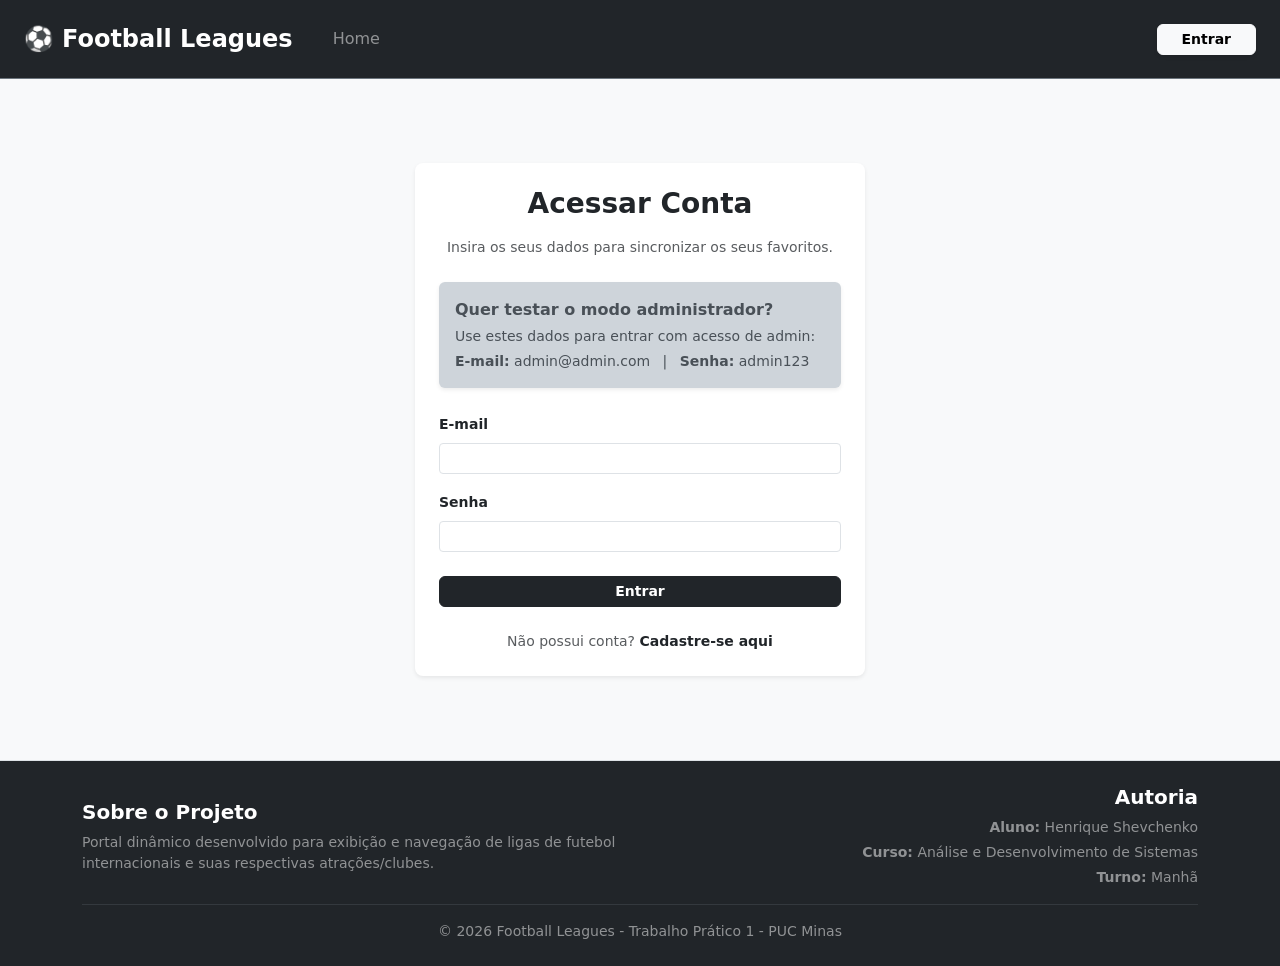
<file: public/cadastro_itens.html>
<!DOCTYPE html>
<html lang="pt-br">

<head>
    <meta charset="UTF-8">
    <meta name="viewport" content="width=device-width, initial-scale=1.0">
    <title>Football Leagues - Cadastro de Itens</title>

    <link href="https://cdn.jsdelivr.net/npm/bootstrap@5.3.3/dist/css/bootstrap.min.css" rel="stylesheet">
    <link rel="stylesheet" href="index.css">
</head>

<body class="bg-light">

    <nav class="navbar navbar-expand-lg bg-dark border-bottom border-secondary mb-4 py-3" data-bs-theme="dark">
        <div class="container-fluid px-4">
            <a class="navbar-brand fw-bold fs-4 d-flex align-items-center" href="index.html">
                <span class="me-2">⚽</span> Football Leagues
            </a>

            <button class="navbar-toggler" type="button" data-bs-toggle="collapse" data-bs-target="#navbarTogglerMain"
                aria-controls="navbarTogglerMain" aria-expanded="false" aria-label="Toggle navigation">
                <span class="navbar-toggler-icon"></span>
            </button>

            <div class="collapse navbar-collapse" id="navbarTogglerMain">
                <ul class="navbar-nav me-auto mb-2 mb-lg-0 ms-2">
                    <li class="nav-item">
                        <a class="nav-link text-white-50 px-3" href="index.html">Home</a>
                    </li>
                    <li class="nav-item">
                        <a class="nav-link text-white-50" href="favoritos.html">Favoritos</a>
                    </li>
                    <li class="nav-item">
                        <a class="nav-link" id="link-gerenciar" href="cadastro_itens.html"
                            style="display: none;">Gerenciar Ligas</a>
                    </li>
                </ul>

                <div id="marcador-autenticacao" class="d-flex align-items-center gap-3"></div>
            </div>
        </div>
    </nav>

    <main class="container my-5" style="min-height: 70vh;">
        <div class="d-flex justify-content-between align-items-center mb-4">
            <h2 class="fw-bold m-0">Gerenciar Ligas (CRUD)</h2>
            <button class="btn btn-success rounded-2" data-bs-toggle="modal" data-bs-target="#ligaModal"
                id="btn-nova-liga">
                + Nova Liga
            </button>
        </div>

        <div class="table-responsive bg-white shadow-sm rounded-3 p-3">
            <table class="table table-hover align-middle m-0">
                <thead class="table-dark">
                    <tr>
                        <th>ID</th>
                        <th>Imagem</th>
                        <th>Nome</th>
                        <th>Descrição</th>
                        <th>Destaque</th>
                        <th class="text-center">Ações</th>
                    </tr>
                </thead>
                <tbody id="tabela-ligas-body">
                </tbody>
            </table>
        </div>
    </main>

    <div class="modal fade" id="ligaModal" tabindex="-1" aria-labelledby="ligaModalLabel" aria-hidden="true">
        <div class="modal-dialog">
            <div class="modal-content">
                <div class="modal-header bg-dark text-light">
                    <h5 class="modal-title fw-bold" id="ligaModalLabel">Salvar Liga</h5>
                    <button type="button" class="btn-close btn-close-white" data-bs-dismiss="modal"
                        aria-label="Close"></button>
                </div>
                <div class="modal-body">
                    <form id="form-liga">
                        <input type="hidden" id="liga-id-form">

                        <div class="mb-3">
                            <label for="liga-nome" class="form-label fw-semibold">Nome da Liga</label>
                            <input type="text" class="form-control" id="liga-nome" required>
                        </div>
                        <div class="mb-3">
                            <label for="liga-descricao" class="form-label fw-semibold">Descrição Curta</label>
                            <textarea class="form-control" id="liga-descricao" rows="2" required></textarea>
                        </div>
                        <div class="mb-3">
                            <label for="liga-detalhes" class="form-label fw-semibold">Contexto Histórico /
                                Detalhes</label>
                            <textarea class="form-control" id="liga-detalhes" rows="3" required></textarea>
                        </div>
                        <div class="mb-3">
                            <label for="liga-imagem" class="form-label fw-semibold">Caminho da Imagem</label>
                            <input type="text" class="form-control" id="liga-imagem"
                                placeholder="ex: imgsLigas/PremierLeague.jpg" required>
                        </div>
                        <div class="form-check form-switch mb-3">
                            <input class="form-check-input" type="checkbox" id="liga-destaque">
                            <label class="form-check-label fw-semibold" for="liga-destaque">Item em Destaque
                                (Carrossel)</label>
                        </div>
                        <div class="text-end">
                            <button type="button" class="btn btn-secondary btn-sm"
                                data-bs-dismiss="modal">Cancelar</button>
                            <button type="submit" class="btn btn-primary btn-sm">Salvar Liga</button>
                        </div>
                    </form>
                </div>
            </div>
        </div>
    </div>

    <footer class="bg-dark text-light py-4 mt-5 border-top">
        <div class="container">
            <div class="row align-items-center text-center text-md-start">
                <div class="col-md-6 mb-3 mb-md-0">
                    <h5 class="text-white fw-bold mb-2">Sobre o Projeto</h5>
                    <p class="text-white-50 small mb-0">
                        Portal dinâmico desenvolvido para exibição e navegação de ligas de futebol internacionais e suas
                        respectivas atrações/clubes.
                    </p>
                </div>
                <div class="col-md-6 text-md-end">
                    <h5 class="text-white fw-bold mb-2">Autoria</h5>
                    <p class="mb-1 text-white-50 small"><strong>Aluno:</strong> Henrique Shevchenko</p>
                    <p class="mb-1 text-white-50 small"><strong>Curso:</strong> Análise e Desenvolvimento de Sistemas
                    </p>
                    <p class="small text-white-50 mb-0"><strong>Turno:</strong> Manhã</p>
                </div>
            </div>
            <hr class="border-secondary my-3">
            <div class="text-center text-white-50 small">
                &copy; 2026 Football Leagues - Trabalho Prático 1 - PUC Minas
            </div>
        </div>
    </footer>

    <script src="index.js"></script>
    <script src="https://cdn.jsdelivr.net/npm/bootstrap@5.3.3/dist/js/bootstrap.bundle.min.js"></script>
</body>

</html>
</file>
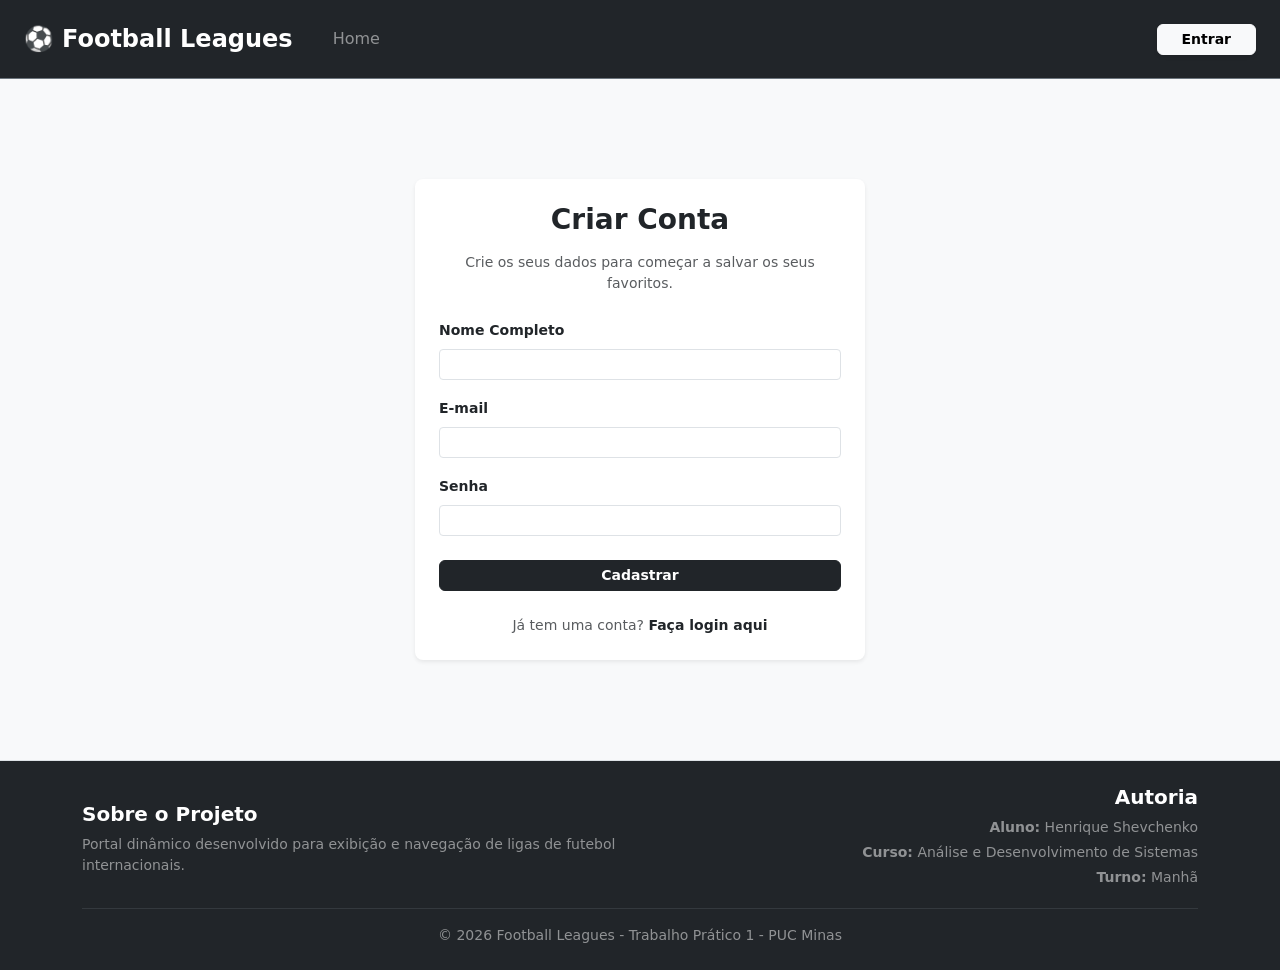
<file: public/cadastro_usuario.html>
<!DOCTYPE html>
<html lang="pt-br">

<head>
    <meta charset="UTF-8">
    <meta name="viewport" content="width=device-width, initial-scale=1.0">
    <title>Football Leagues - Cadastrar</title>
    <link href="https://cdn.jsdelivr.net/npm/bootstrap@5.3.3/dist/css/bootstrap.min.css" rel="stylesheet">
    <link rel="stylesheet" href="index.css">
</head>

<body class="bg-light">

    <nav class="navbar navbar-expand-lg bg-dark border-bottom border-secondary mb-4 py-3" data-bs-theme="dark">
        <div class="container-fluid px-4">
            <a class="navbar-brand fw-bold fs-4 d-flex align-items-center" href="index.html">
                <span class="me-2">⚽</span> Football Leagues
            </a>
            <button class="navbar-toggler" type="button" data-bs-toggle="collapse" data-bs-target="#navbarTogglerMain">
                <span class="navbar-toggler-icon"></span>
            </button>
            <div class="collapse navbar-collapse" id="navbarTogglerMain">
                <ul class="navbar-nav me-auto mb-2 mb-lg-0 ms-2">
                    <li class="nav-item"><a class="nav-link text-white-50 px-3" href="index.html">Home</a></li>
                    <li class="nav-item"><a class="nav-link text-white-50" href="favoritos.html">Favoritos</a></li>
                    <li class="nav-item">
                        <a class="nav-link" id="link-gerenciar" href="cadastro_itens.html"
                            style="display: none;">Gerenciar Ligas</a>
                    </li>
                </ul>
                <div id="marcador-autenticacao" class="d-flex align-items-center gap-3"></div>
            </div>
        </div>
    </nav>

    <main class="container my-5 d-flex justify-content-center align-items-center" style="min-height: 65vh;">
        <div class="card shadow-sm p-4 rounded-3 border-0" style="max-width: 450px; width: 100%;">
            <h3 class="fw-bold text-center mb-3">Criar Conta</h3>
            <p class="text-muted text-center small mb-4">Crie os seus dados para começar a salvar os seus favoritos.</p>

            <form id="form-cadastro-usuario">
                <div class="mb-3">
                    <label for="cad-nome" class="form-label fw-semibold small">Nome Completo</label>
                    <input type="text" class="form-control form-control-sm" id="cad-nome" required>
                </div>
                <div class="mb-3">
                    <label for="cad-email" class="form-label fw-semibold small">E-mail</label>
                    <input type="email" class="form-control form-control-sm" id="cad-email" required>
                </div>
                <div class="mb-3">
                    <label for="cad-senha" class="form-label fw-semibold small">Senha</label>
                    <input type="password" class="form-control form-control-sm" id="cad-senha" required>
                </div>

                <button type="submit" class="btn btn-dark btn-sm w-100 rounded-2 my-2 fw-semibold">Cadastrar</button>
            </form>

            <div class="text-center mt-3 small">
                <span class="text-muted">Já tem uma conta?</span> <a href="login.html"
                    class="text-decoration-none fw-semibold text-dark">Faça login aqui</a>
            </div>
        </div>
    </main>

    <footer class="bg-dark text-light py-4 mt-5 border-top">
        <div class="container">
            <div class="row align-items-center text-center text-md-start">
                <div class="col-md-6 mb-3 mb-md-0">
                    <h5 class="text-white fw-bold mb-2">Sobre o Projeto</h5>
                    <p class="text-white-50 small mb-0">Portal dinâmico desenvolvido para exibição e navegação de ligas
                        de futebol internacionais.</p>
                </div>
                <div class="col-md-6 text-md-end">
                    <h5 class="text-white fw-bold mb-2">Autoria</h5>
                    <p class="mb-1 text-white-50 small"><strong>Aluno:</strong> Henrique Shevchenko</p>
                    <p class="mb-1 text-white-50 small"><strong>Curso:</strong> Análise e Desenvolvimento de Sistemas
                    </p>
                    <p class="mb-1 text-white-50 small"><strong>Turno:</strong> Manhã</p>
                </div>
            </div>
            <hr class="border-secondary my-3">
            <div class="text-center text-white-50 small">
                &copy; 2026 Football Leagues - Trabalho Prático 1 - PUC Minas
            </div>
        </div>
    </footer>

    <script src="index.js"></script>
    <script src="https://cdn.jsdelivr.net/npm/bootstrap@5.3.3/dist/js/bootstrap.bundle.min.js"></script>
</body>

</html>
</file>
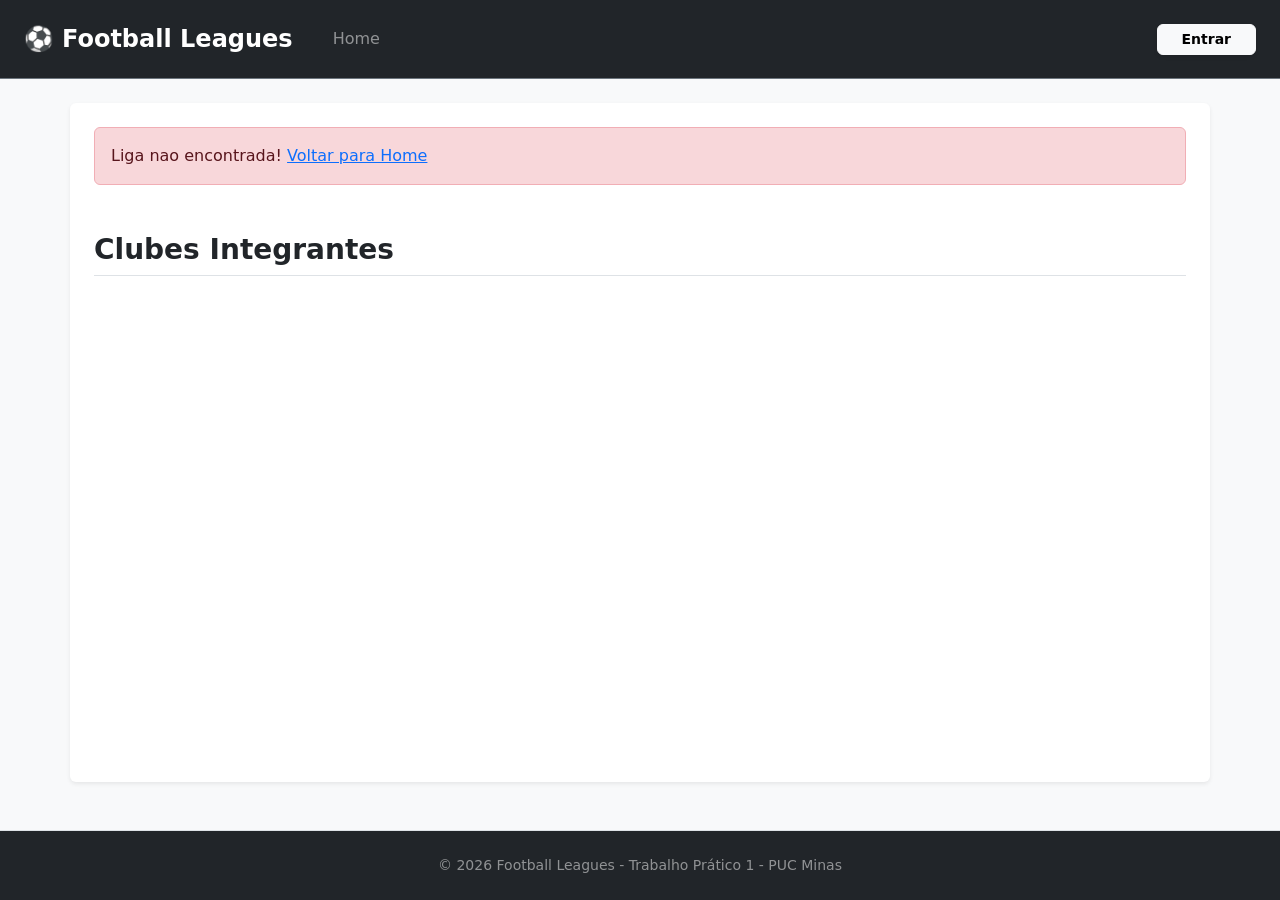
<file: public/detalhes.html>
<!DOCTYPE html>
<html lang="pt-br">
<head>
  <meta charset="UTF-8">
  <meta name="viewport" content="width=device-width, initial-scale=1.0">
  <title>Detalhes da Liga</title>
  
  <link href="https://cdn.jsdelivr.net/npm/bootstrap@5.3.3/dist/css/bootstrap.min.css" rel="stylesheet">
  <link rel="stylesheet" href="index.css">
</head>

<body class="bg-light d-flex flex-column min-vh-100">

  <nav class="navbar navbar-expand-lg bg-dark border-bottom border-secondary mb-4 py-3" data-bs-theme="dark">
        <div class="container-fluid px-4">
            <a class="navbar-brand fw-bold fs-4 d-flex align-items-center" href="index.html">
                <span class="me-2">⚽</span> Football Leagues
            </a>

            <button class="navbar-toggler" type="button" data-bs-toggle="collapse" data-bs-target="#navbarTogglerMain"
                aria-controls="navbarTogglerMain" aria-expanded="false" aria-label="Toggle navigation">
                <span class="navbar-toggler-icon"></span>
            </button>

            <div class="collapse navbar-collapse" id="navbarTogglerMain">
                <ul class="navbar-nav me-auto mb-2 mb-lg-0 ms-2">
                    <li class="nav-item">
                        <a class="nav-link text-white-50 px-3" href="index.html">Home</a>
                    </li>
                    <li class="nav-item">
                        <a class="nav-link text-white-50" href="favoritos.html">Favoritos</a>
                    </li>
                    <li class="nav-item">
                        <a class="nav-link" id="link-gerenciar" href="cadastro_itens.html"
                            style="display: none;">Gerenciar Ligas</a>
                    </li>
                </ul>

                <div id="marcador-autenticacao" class="d-flex align-items-center gap-3"></div>
            </div>
        </div>
    </nav>

  <main class="container bg-white p-4 rounded shadow-sm flex-grow-1">
    <section id="detalhe-liga-container" class="mb-5"></section>

    <section>
      <h3 class="border-bottom pb-2 mb-4 fw-semibold text-dark">Clubes Integrantes</h3>
      <div class="row row-cols-2 row-cols-md-6 g-3" id="times-container"></div>
    </section>
  </main>

  <footer class="bg-dark text-light py-4 mt-5 border-top">
    <div class="container text-center text-white-50 small">
      <p class="mb-0">&copy; 2026 Football Leagues - Trabalho Prático 1 - PUC Minas</p>
    </div>
  </footer>

  <script src="index.js"></script>
  <script src="https://cdn.jsdelivr.net/npm/bootstrap@5.3.3/dist/js/bootstrap.bundle.min.js"></script>
</body>
</html>
</file>
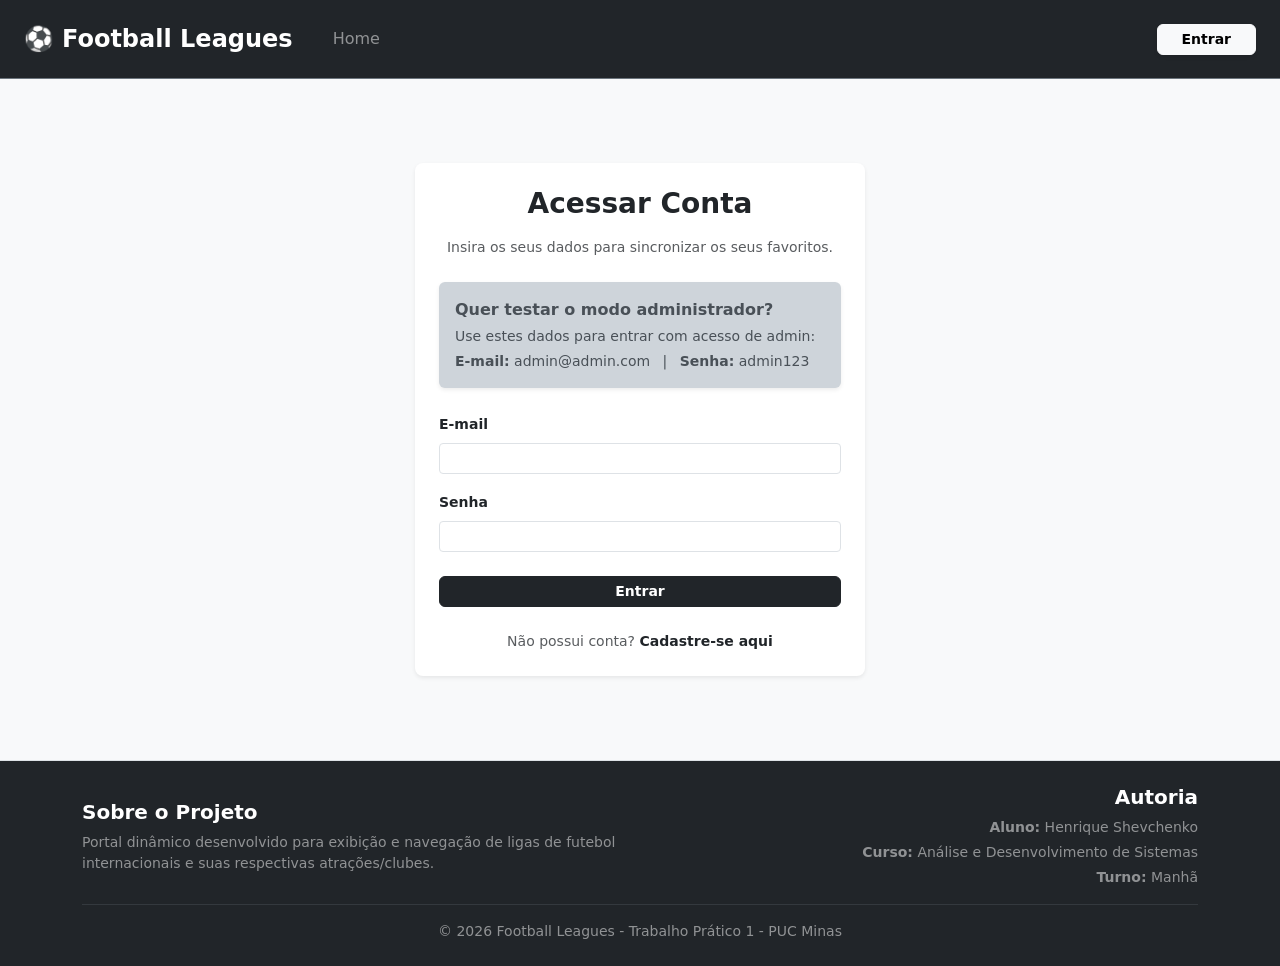
<file: public/favoritos.html>
<!DOCTYPE html>
<html lang="pt-br">

<head>
    <meta charset="UTF-8">
    <meta name="viewport" content="width=device-width, initial-scale=1.0">
    <title>Football Leagues - Meus Favoritos</title>

    <link href="https://cdn.jsdelivr.net/npm/bootstrap@5.3.3/dist/css/bootstrap.min.css" rel="stylesheet">
    <link rel="stylesheet" href="index.css">
</head>

<body class="bg-light">

    <nav class="navbar navbar-expand-lg bg-dark border-bottom border-secondary mb-4 py-3" data-bs-theme="dark">
        <div class="container-fluid px-4">
            <a class="navbar-brand fw-bold fs-4 d-flex align-items-center" href="index.html">
                <span class="me-2">⚽</span> Football Leagues
            </a>

            <button class="navbar-toggler" type="button" data-bs-toggle="collapse" data-bs-target="#navbarTogglerMain"
                aria-controls="navbarTogglerMain" aria-expanded="false" aria-label="Toggle navigation">
                <span class="navbar-toggler-icon"></span>
            </button>

            <div class="collapse navbar-collapse" id="navbarTogglerMain">
                <ul class="navbar-nav me-auto mb-2 mb-lg-0 ms-2">
                    <li class="nav-item">
                        <a class="nav-link text-white-50 px-3" href="index.html">Home</a>
                    </li>
                    <li class="nav-item">
                        <a class="nav-link text-white-50" href="favoritos.html">Favoritos</a>
                    </li>
                    <li class="nav-item">
                        <a class="nav-link" id="link-gerenciar" href="cadastro_itens.html"
                            style="display: none;">Gerenciar Ligas</a>
                    </li>
                </ul>

                <div id="marcador-autenticacao" class="d-flex align-items-center gap-3"></div>
            </div>
        </div>
    </nav>

    <main class="container" style="min-height: 70vh;">

        <section class="mb-5">
            <div class="d-flex align-items-center mb-4">
                <h2 class="fw-semibold m-0">Minhas Ligas Favoritas</h2>
                <span class="badge bg-danger ms-2 rounded-pill">Premium</span>
            </div>

            <div class="row row-cols-1 row-cols-md-3 g-4" id="favoritos-container">
                <div class="col-12 text-center py-5">
                    <div class="spinner-border text-dark" role="status">
                        <span class="visually-hidden">A carregar favoritos...</span>
                    </div>
                </div>
            </div>
        </section>

    </main>

    <footer class="bg-dark text-light py-4 mt-5 border-top">
        <div class="container">
            <div class="row align-items-center text-center text-md-start">

                <div class="col-md-6 mb-3 mb-md-0">
                    <h5 class="text-white fw-bold mb-2">Sobre o Projeto</h5>
                    <p class="text-white-50 small mb-0">
                        Portal dinâmico desenvolvido para exibição e navegação de ligas de futebol internacionais e suas
                        respectivas atrações/clubes.
                    </p>
                </div>

                <div class="col-md-6 text-md-end">
                    <h5 class="text-white fw-bold mb-2">Autoria</h5>
                    <p class="mb-1 text-white-50 small"><strong>Aluno:</strong> Henrique Shevchenko</p>
                    <p class="mb-1 text-white-50 small"><strong>Curso:</strong> Análise e Desenvolvimento de Sistemas
                    </p>
                    <p class="small text-white-50 mb-0"><strong>Turno:</strong> Manhã</p>
                </div>

            </div>
            <hr class="border-secondary my-3">
            <div class="text-center text-white-50 small">
                &copy; 2026 Football Leagues - Trabalho Prático 1 - PUC Minas
            </div>
        </div>
    </footer>

    <script src="index.js"></script>
    <script src="https://cdn.jsdelivr.net/npm/bootstrap@5.3.3/dist/js/bootstrap.bundle.min.js"></script>

</body>

</html>
</file>
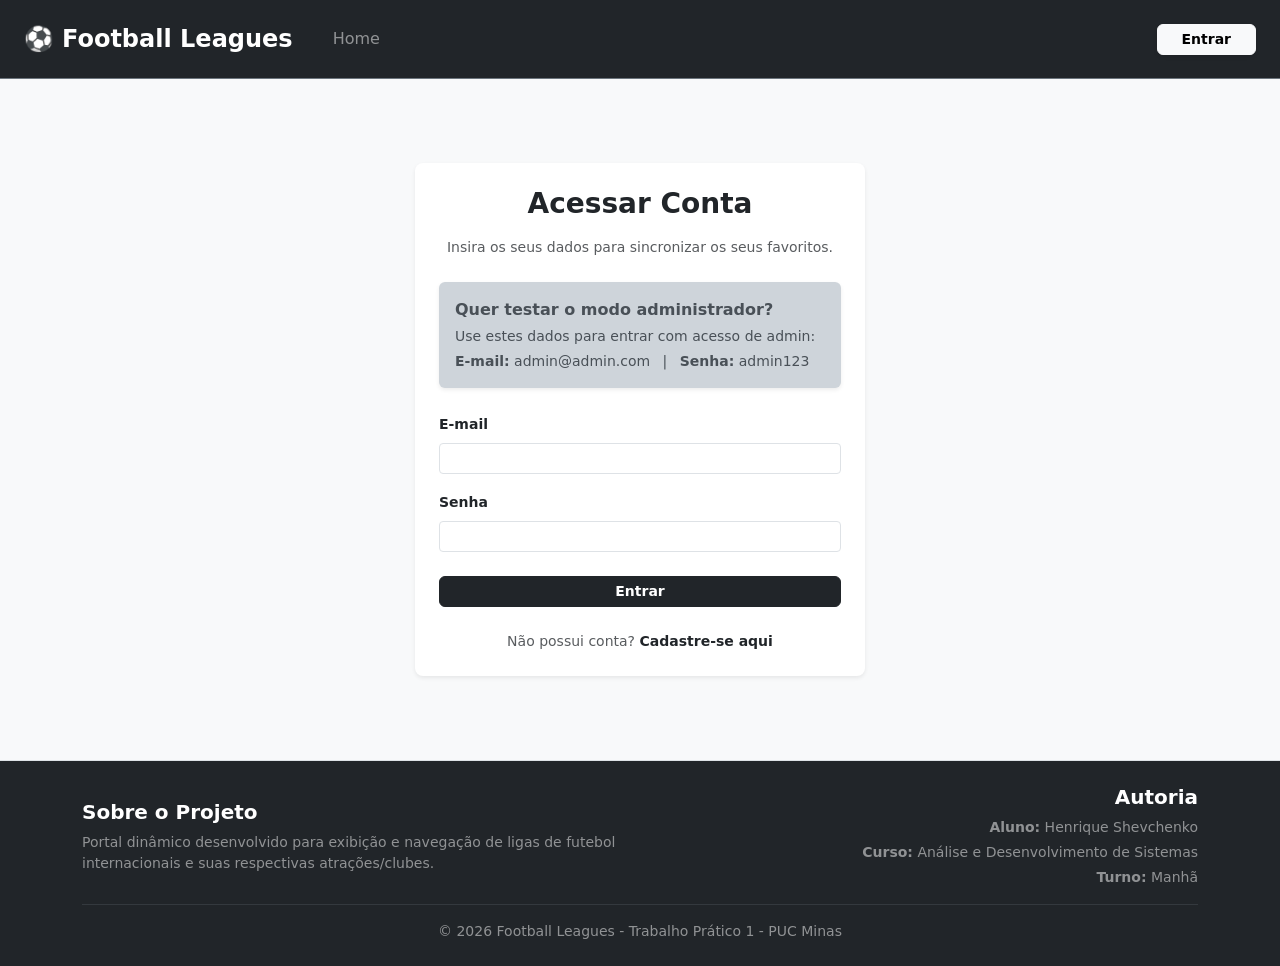
<file: public/login.html>
<!DOCTYPE html>
<html lang="pt-br">

<head>
    <meta charset="UTF-8">
    <meta name="viewport" content="width=device-width, initial-scale=1.0">
    <title>Football Leagues - Entrar</title>
    <link href="https://cdn.jsdelivr.net/npm/bootstrap@5.3.3/dist/css/bootstrap.min.css" rel="stylesheet">
    <link rel="stylesheet" href="index.css">
</head>

<body class="bg-light">

    <nav class="navbar navbar-expand-lg bg-dark border-bottom border-secondary mb-4 py-3" data-bs-theme="dark">
        <div class="container-fluid px-4">
            <a class="navbar-brand fw-bold fs-4 d-flex align-items-center" href="index.html">
                <span class="me-2">⚽</span> Football Leagues
            </a>

            <button class="navbar-toggler" type="button" data-bs-toggle="collapse" data-bs-target="#navbarTogglerMain"
                aria-controls="navbarTogglerMain" aria-expanded="false" aria-label="Toggle navigation">
                <span class="navbar-toggler-icon"></span>
            </button>

            <div class="collapse navbar-collapse" id="navbarTogglerMain">
                <ul class="navbar-nav me-auto mb-2 mb-lg-0 ms-2">
                    <li class="nav-item">
                        <a class="nav-link text-white-50 px-3" href="index.html">Home</a>
                    </li>
                    <li class="nav-item">
                        <a class="nav-link text-white-50" href="favoritos.html">Favoritos</a>
                    </li>
                    <li class="nav-item">
                        <a class="nav-link" id="link-gerenciar" href="cadastro_itens.html"
                            style="display: none;">Gerenciar Ligas</a>
                    </li>
                </ul>

                <div id="marcador-autenticacao" class="d-flex align-items-center gap-3"></div>
            </div>
        </div>
    </nav>

    <main class="container my-5 d-flex justify-content-center align-items-center" style="min-height: 65vh;">
        <div class="card shadow-sm p-4 rounded-3 border-0" style="max-width: 450px; width: 100%;">
            <h3 class="fw-bold text-center mb-3">Acessar Conta</h3>
            <p class="text-muted text-center small mb-4">Insira os seus dados para sincronizar os seus favoritos.</p>

            <form id="form-login-usuario">
                <div class="mb-3">
                    <label for="login-email" class="form-label fw-semibold small">E-mail</label>
                    <input type="email" class="form-control form-control-sm" id="login-email" required>
                </div>
                <div class="mb-3">
                    <label for="login-senha" class="form-label fw-semibold small">Senha</label>
                    <input type="password" class="form-control form-control-sm" id="login-senha" required>
                </div>

                <button type="submit" class="btn btn-dark btn-sm w-100 rounded-2 my-2 fw-semibold">Entrar</button>
            </form>

            <div class="text-center mt-3 small">
                <span class="text-muted">Não possui conta?</span> <a href="cadastro_usuario.html"
                    class="text-decoration-none fw-semibold text-dark">Cadastre-se aqui</a>
            </div>
        </div>
    </main>

    <footer class="bg-dark text-light py-4 mt-5 border-top">
        <div class="container">
            <div class="row align-items-center text-center text-md-start">
                <div class="col-md-6 mb-3 mb-md-0">
                    <h5 class="text-white fw-bold mb-2">Sobre o Projeto</h5>
                    <p class="text-white-50 small mb-0">
                        Portal dinâmico desenvolvido para exibição e navegação de ligas de futebol internacionais e suas
                        respectivas atrações/clubes.
                    </p>
                </div>
                <div class="col-md-6 text-md-end">
                    <h5 class="text-white fw-bold mb-2">Autoria</h5>
                    <p class="mb-1 text-white-50 small"><strong>Aluno:</strong> Henrique Shevchenko</p>
                    <p class="mb-1 text-white-50 small"><strong>Curso:</strong> Análise e Desenvolvimento de Sistemas
                    </p>
                    <p class="small text-white-50 mb-0"><strong>Turno:</strong> Manhã</p>
                </div>
            </div>
            <hr class="border-secondary my-3">
            <div class="text-center text-white-50 small">
                &copy; 2026 Football Leagues - Trabalho Prático 1 - PUC Minas
            </div>
        </div>
    </footer>

    <script src="index.js"></script>
    <script src="https://cdn.jsdelivr.net/npm/bootstrap@5.3.3/dist/js/bootstrap.bundle.min.js"></script>
</body>

</html>
</file>
<file: public/index.css>
.carousel-item {
  height: 420px;
  background-color: #1a1a1a;
}

.carousel-img {
  height: 423px;
  object-fit: contain; 
  padding: 20px;
}

.card-img-top {
  height: 180px;
  object-fit: contain;
  background-color: #fdfdfd;
  padding: 15px;
}

@media (max-width: 767.98px) {
  .carousel-item, .carousel-img {
    height: 240px;
  }
  .card-img-top {
    height: 130px;
  }
}

/* Customização do Botão de Favorito original */
.btn-favorito {
  background: rgba(255, 255, 255, 0.85) !important; 
  backdrop-filter: blur(4px); 
  border: 1px solid rgba(0, 0, 0, 0.05) !important; 
  border-radius: 50% !important; 
  width: 36px;
  height: 36px;
  display: flex;
  align-items: center;
  justify-content: center;
  font-size: 1.3rem;
  color: #dc3545; 
  cursor: pointer;
  transition: all 0.2s ease-in-out; 
}

.btn-favorito:hover {
  background: #ffffff !important; 
  transform: scale(1.1); 
  box-shadow: 0 4px 10px rgba(0, 0, 0, 0.15) !important; 
}

.btn-favorito:active {
  transform: scale(0.95); 
}

#link-gerenciar {
  display: none !important;
}
</file>
